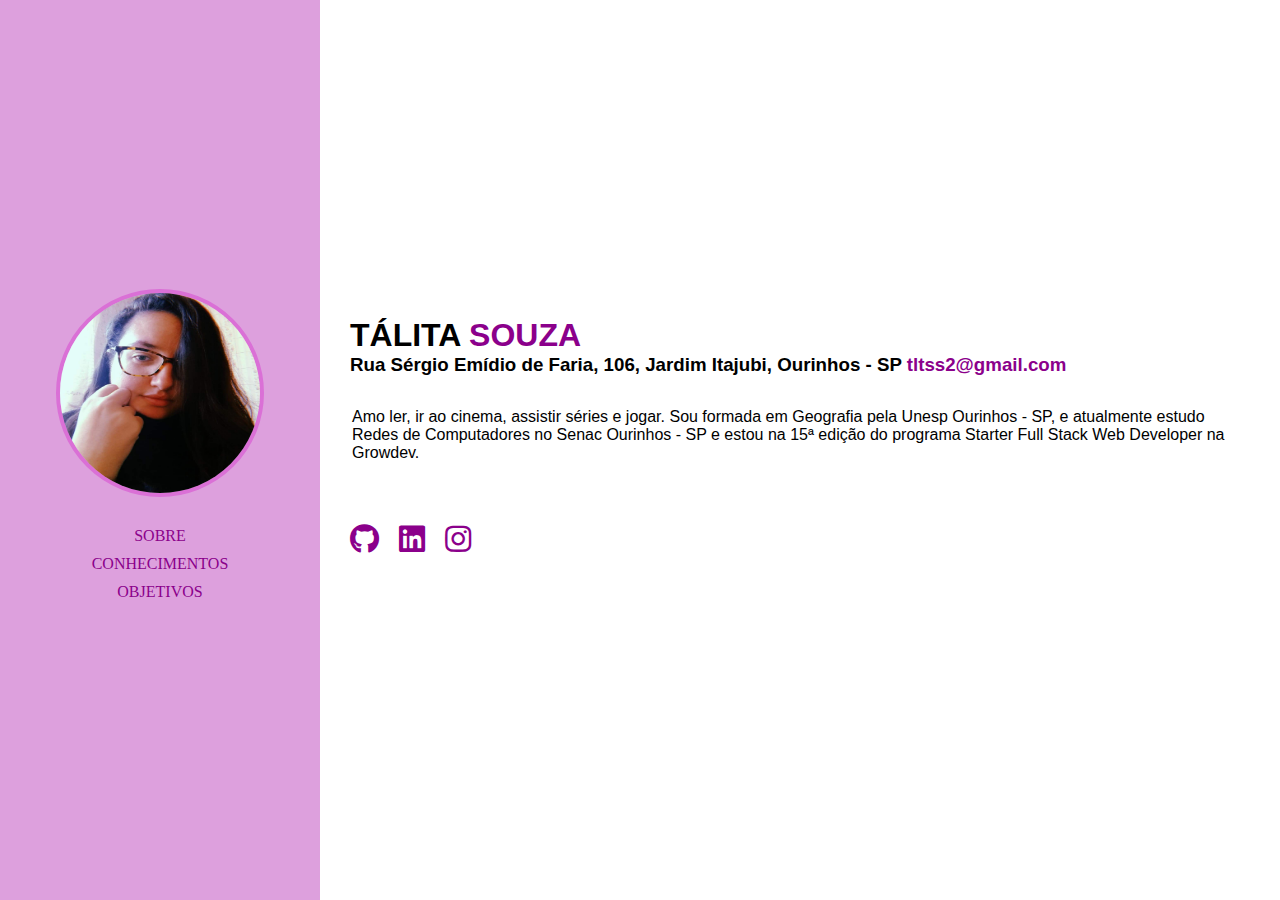
<file: index.html>
<!DOCTYPE html>
<html lang="en">

<head>
    <meta charset="UTF-8" />
    <meta http-equiv="X-UA-Compatible" content="IE=edge" />
    <meta name="viewport" content="width=device-width, initial-scale=1.0" />
    <link rel="stylesheet" href="./styles.css" />
    <link rel="stylesheet" href="https://cdnjs.cloudflare.com/ajax/libs/font-awesome/5.15.3/css/all.min.css" />
    <title>Currículo</title>
</head>

<body>
    <div id="conteudo">
        <aside id="aside-perfil">
            <img src="./imagem/tali2.jpg" alt="foto Tálita" />
            <nav>
                <ul>
                    <li><a href="#">SOBRE</a></li>
                    <li><a href="conhecimentos.html">CONHECIMENTOS</a></li>
                    <li><a href="objetivos.html">OBJETIVOS</a></li>
                </ul>
            </nav>
        </aside>

        <div>
            <main>
                <h1 class="sobre">TÁLITA <span>SOUZA</span></h1>
                <h3 class="sobre">
                    Rua Sérgio Emídio de Faria, 106, Jardim Itajubi, Ourinhos - SP
                    <span><a href="https://mailto:tltss2@gmail.com" alt="Gmail"
                            target="_blank">tltss2@gmail.com</a></span>
                </h3>

                <p>
                    Amo ler, ir ao cinema, assistir séries e jogar. Sou formada em Geografia pela Unesp Ourinhos - SP,
                    e atualmente estudo Redes de Computadores no Senac Ourinhos - SP e estou na 15ª edição do
                    programa Starter Full Stack Web Developer na Growdev.
                </p>

            </main>

            <footer>
                <ol class="rede-social">
                    <li>
                        <a href="https://github.com/talizz" alt="Github" target="_blank"><i
                                class="fab fa-github"></i></a>
                    </li>
                    <li>
                        <a href="https://www.linkedin.com/in/t%C3%A1lita-souza-9426b5229/" alt="Linkedin"
                            target="_blank"><i class="fab fa-linkedin"></i></a>
                    </li>
                    <li>
                        <a href="https://instagram.com/taalizz" alt="Instagram" target="_blank"><i
                                class="fab fa-instagram"></i></a>
                    </li>
                </ol>
            </footer>

        </div>
    </div>
</body>

</html>
</file>
<file: styles.css>
* {
    margin: 0;
    padding: 0;
  }
  
  a {
    text-decoration: none;
  }
  
  a:link {
    color: #8B008B;
  }
  
  a:hover {
    color: #A020F0;
  }
  
  ul,
  ol {
    list-style-type: none;
  }
  
  li {
    margin: 10px;
  }
  
  img {
    height: 200px;
    width: 200px;
    border-radius: 100%;
    margin-bottom: 20px;
    border: 4px solid #DA70D6;
  }
  
  span {
    color: #8B008B;
  }
  
  .sobre {
    margin-left: 30px;
    font-family: 'Trebuchet MS', 'Lucida Sans Unicode', 'Lucida Grande', 'Lucida Sans', Arial, sans-serif;
  }
  
  p {
    margin: 2rem;
    font-family: 'Lucida Sans', 'Lucida Sans Regular', 'Lucida Grande', 'Lucida Sans Unicode', Geneva, Verdana, sans-serif;
  }
  
  #aside-perfil {
    display: flex;
    flex-direction: column;
    align-items: center;
    justify-content: center;
    height: 100vh;
    min-width: 320px;
    max-width: 320px;
    text-align: center;
    background-color: #DDA0DD;
  }
  
  #conteudo {
    display: flex;
    align-items: center;
  }
  
  .rede-social {
    display: flex;
  }
  
  .rede-social a {
    color: black;
  }
  
  footer {
    display: flex;
    align-items: center;
    justify-content: start;
    padding: 20px;
  }
  
  i {
    font-size: 30px;
    color: #8B008B;
  }
  
  a:visited {
    color: #8B0000;
  }

  .conhecimento,
  .objetivo {
    font-family: 'Lucida Sans', 'Lucida Sans Regular', 'Lucida Grande', 'Lucida Sans Unicode', Geneva, Verdana, sans-serif;
    margin: 2rem;
  }
</file>
